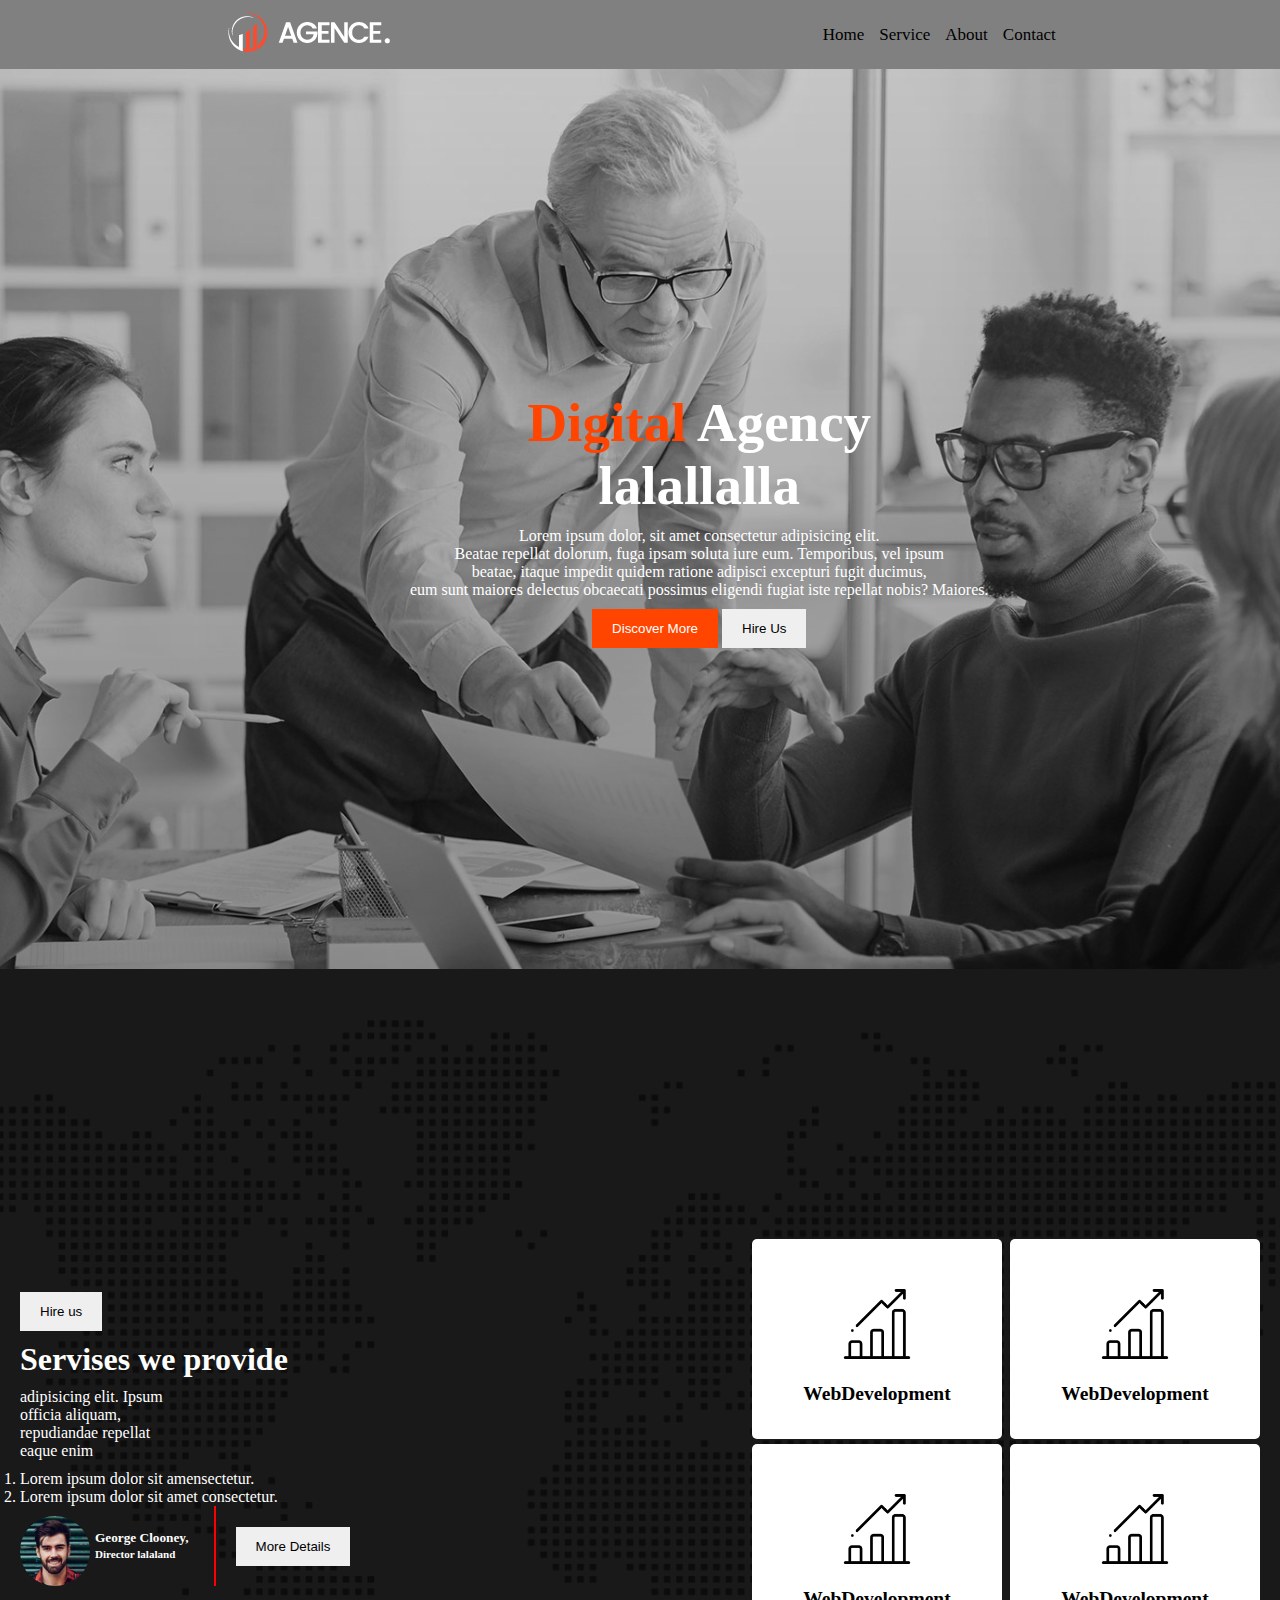
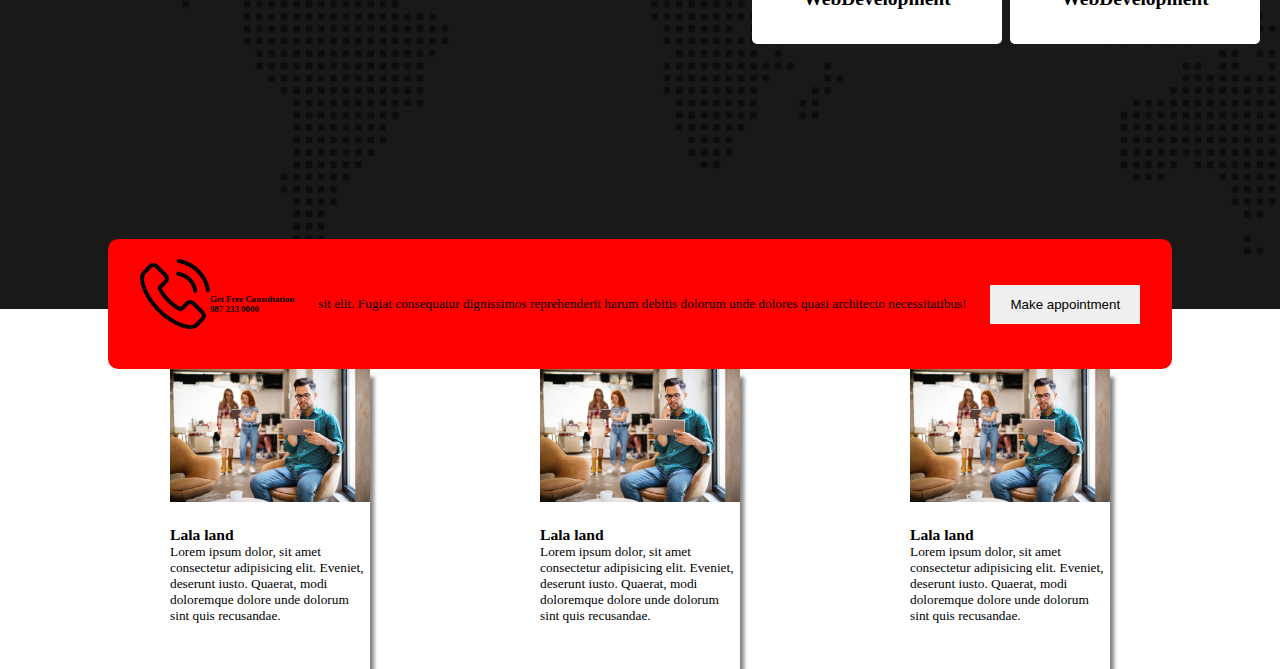
<file: index.html>
<!DOCTYPE html>
<html lang="en">
<head>
    <meta charset="UTF-8">
    <meta name="viewport" content="width=device-width, initial-scale=1.0">
    <title>Project 2</title>
    <link rel="stylesheet" href="styles/index.css">
</head>
<body> 
    <header>
        <!--Could've taken a nav-->
        <div class="nav-container">
            <div class="logo">
                <img src="./logo/logo.png" alt="">
            </div>
            <div class="menus">
                <li>Home</li>
                <li>Service</li>
                <li>About</li>
                <li>Contact</li>
            </div>
        </div>
        <!-- Starting Banner -->
        <div class="banner-container">
            <div class="b-info">
           <h1 class="title"> <span class="orange">Digital</span> Agency <br>
            lalallalla</h1>  
           <p class="para">Lorem ipsum dolor, sit amet consectetur adipisicing elit. <br>
             Beatae repellat dolorum, fuga ipsam soluta iure eum. Temporibus, vel ipsum <br>
             beatae, itaque impedit quidem ratione adipisci excepturi fugit ducimus,<br>
              eum sunt maiores delectus obcaecati possimus eligendi fugiat iste repellat nobis? Maiores.</p>          
              <button class="btn bt-orange">Discover More</button>
              <button class="btn">Hire Us</button>
              </div>
              </div>
              <!-- Tried myself however it will be in <main>
              <div class="section3-container">
                <div class="one">
                    <button class="btn-s">Service list</button>
                    <h1 class="titles"><span class="orange">Services</span> We Can Help You With</h1>
                    <p class="para">Lorem ipsum dolor sit amet consectetur adipisicing elit. ,<br>
                        Atque quidem beatae itaque neque est distinctio at labore voluptas <br>
                        nobis opt io laborum maxime, quia suscipit dicta deleniti impedit<br>
                         nemo explicabo iste cumque molestiae expedita nisi nostrum. Cul</p>
                    
                    <ol>
                        <li>Lorem ipsum dolor sit amet.</li>
                        <li>Lorem ipsum dolor sit amet.</li>
                    </ol>
                    <div class="det">
                        <div class="small">
                            <div>
                            <img class="imgs" src="/image/man-1.jpg" alt="">
                            <h3>Gorge Clooney</h3>
                            <h6>CEO, Director</h6>
                            </div>
                            <div>
                                <button>More Details</button>

                            </div>

                            
                        </div>
                    </div>

                </div>
                <div class="two">
                    <img class="pic" src="/icons/coding.png" alt="">
                    <img class="pic" src="/icons/bar-chart.png" alt="">
                    <br>
                    <img class="pic" src="/icons/startup.png" alt="">
                    <img class="pic"  src="/icons/digital-marketing.png" alt="">
                </div>
              </div> !-->
        
    </header>
    <main>
        <!-- Section 3 sir's style -->
        <section>
            <div class="service-container">
                <div class="left-container">
                    <button class="btn"> Hire us </button>
                    <h1 class="hh">Servises we provide</h1>
                    <p class="parah"> adipisicing elit. Ipsum officia aliquam, <br>
                         repudiandae repellat eaque enim<br> </p>
                    <ol>
                        <li>Lorem ipsum dolor sit amensectetur.</li>
                        <li>Lorem ipsum dolor sit amet consectetur.</li>
                    </ol>
                    <!-- Now the more details part -->
                    <div class="author-container">
                        <div class="profile-container"> 
                            <img class="auth" src="/image/author.jpg" alt="">
                            <h5>George Clooney, <br>
                                <small>Director lalaland <small> </small></h5>
                        </div>
                        <div class="button-container">
                            <button class="btn">More Details</button>
                        </div>
                    </div>
                    </div>
                <div class="right-container">
                    <!-- how the boxes are made -->
                    <div class="first-two-box">
                        <div class="box">
                        <img class="ico" src="/icons/bar-chart.png" alt="">
                        <h2>WebDevelopment</h2>
                        </div>
                        <div class="box">
                            <img class="ico" src="/icons/bar-chart.png" alt="">
                            <h2>WebDevelopment</h2>
                        </div>
                    </div>
                   <!-- For the second boxes just copy paste first div--> 
                  <div class="first-two-box">
                        <div class="box">
                        <img class="ico" src="/icons/bar-chart.png" alt="">
                        <h2>WebDevelopment</h2>
                        </div>
                        <div class="box">
                            <img class="ico" src="/icons/bar-chart.png" alt="">
                            <h2>WebDevelopment</h2>
                            </div>
                    </div>
                </div>
            </div>
               <!--Appointment bar-->
            <div class="appointment-container">
                <div class="phone">
                    <img class="ico" src="/icons/phone-call.png" alt="">
                    <h6>Get Free Consultation <br>
                    987 233 0000</h6>
                </div>
                <div class="desk">
                    <p>sit  elit. Fugiat consequatur dignissimos reprehenderit harum debitis dolorum unde dolores quasi architecto necessitatibus!</p>
                </div>
                <div class="abtn">
                    <button class="btn">Make appointment</button>
                </div>
                </div>
                <!-- Blog Part !-->
                <div class="cards">
                    <div class="card">
                        <img class="blg" src="/image/blog-1.jpg" alt="">
                        <h3>Lala land</h5>
                        <p>Lorem ipsum dolor, sit amet consectetur adipisicing elit. Eveniet, deserunt iusto. Quaerat, modi doloremque dolore unde dolorum sint quis recusandae.</p>
                    </div>   
                    <div class="card">
                        <img class="blg" src="/image/blog-1.jpg" alt="">
                        <h3>Lala land</h5>
                        <p>Lorem ipsum dolor, sit amet consectetur adipisicing elit. Eveniet, deserunt iusto. Quaerat, modi doloremque dolore unde dolorum sint quis recusandae.</p>
                    </div>
                    <div class="card">
                        <img class="blg" src="/image/blog-1.jpg" alt="">
                        <h3>Lala land</h5>
                        <p>Lorem ipsum dolor, sit amet consectetur adipisicing elit. Eveniet, deserunt iusto. Quaerat, modi doloremque dolore unde dolorum sint quis recusandae.</p>
                    </div>
            </div>
        </section>
    </main>
    <footer></footer>
    
</body>
</html>
</file>
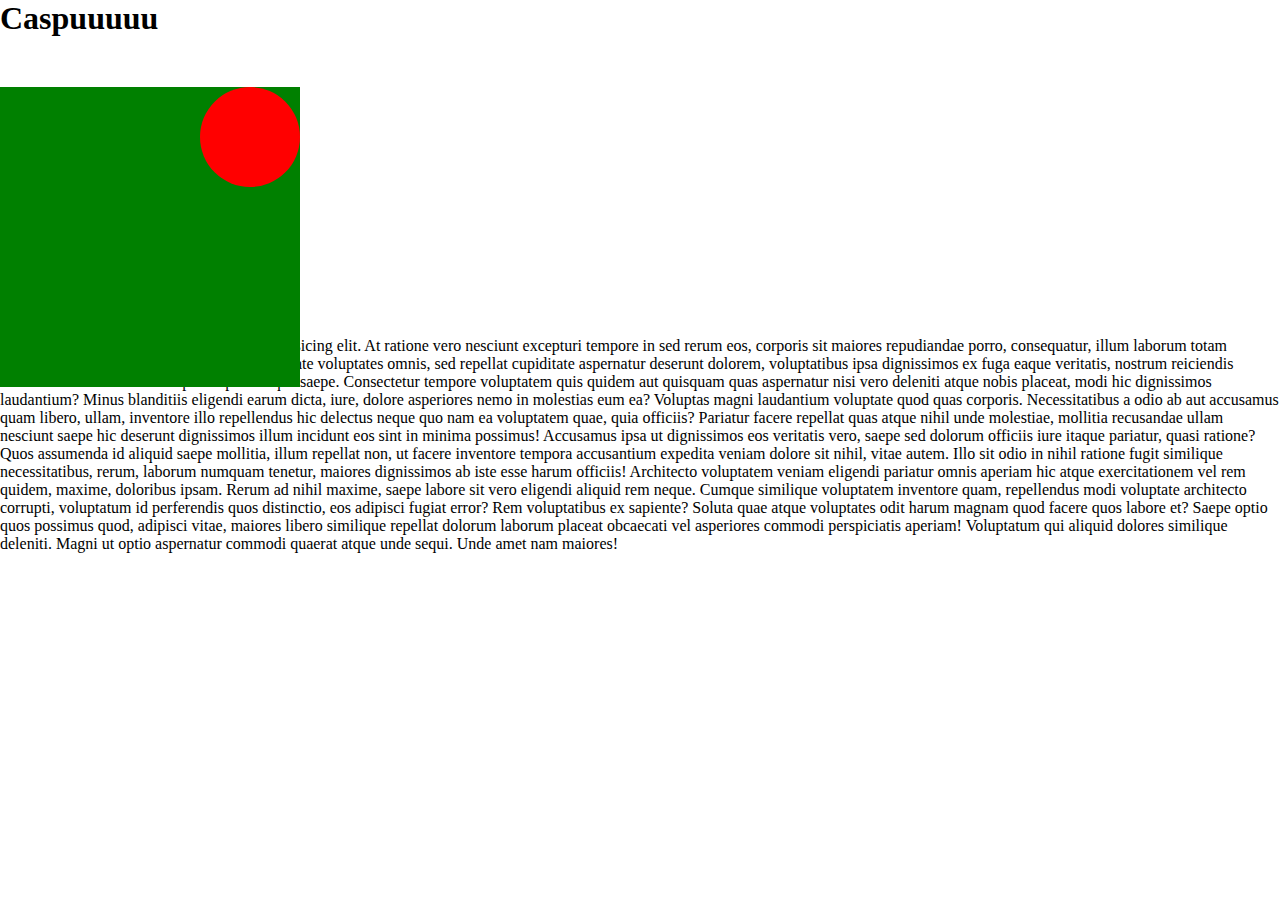
<file: concept.html>
<!DOCTYPE html>
<html lang="en">
<head>
    <meta charset="UTF-8">
    <meta name="viewport" content="width=device-width, initial-scale=1.0">
    <title> Conceptual Session Two </title>
    <link rel="stylesheet" href="styles/concept.css">
</head>
<body>
    <h1> Caspuuuuu </h1>

    <!--To understand position -->

    <div class="parent">
        <div class="red"></div>

    </div>
    <p>Lorem ipsum dolor sit amet, consectetur adipisicing elit. At ratione vero nesciunt excepturi tempore in sed rerum eos, corporis sit maiores repudiandae porro, consequatur, illum laborum totam voluptatibus asperiores nisi voluptates. Voluptate voluptates omnis, sed repellat cupiditate aspernatur deserunt dolorem, voluptatibus ipsa dignissimos ex fuga eaque veritatis, nostrum reiciendis molestias hic modi illum culpa tempore neque saepe. Consectetur tempore voluptatem quis quidem aut quisquam quas aspernatur nisi vero deleniti atque nobis placeat, modi hic dignissimos laudantium? Minus blanditiis eligendi earum dicta, iure, dolore asperiores nemo in molestias eum ea? Voluptas magni laudantium voluptate quod quas corporis. Necessitatibus a odio ab aut accusamus quam libero, ullam, inventore illo repellendus hic delectus neque quo nam ea voluptatem quae, quia officiis? Pariatur facere repellat quas atque nihil unde molestiae, mollitia recusandae ullam nesciunt saepe hic deserunt dignissimos illum incidunt eos sint in minima possimus! Accusamus ipsa ut dignissimos eos veritatis vero, saepe sed dolorum officiis iure itaque pariatur, quasi ratione? Quos assumenda id aliquid saepe mollitia, illum repellat non, ut facere inventore tempora accusantium expedita veniam dolore sit nihil, vitae autem. Illo sit odio in nihil ratione fugit similique necessitatibus, rerum, laborum numquam tenetur, maiores dignissimos ab iste esse harum officiis! Architecto voluptatem veniam eligendi pariatur omnis aperiam hic atque exercitationem vel rem quidem, maxime, doloribus ipsam. Rerum ad nihil maxime, saepe labore sit vero eligendi aliquid rem neque. Cumque similique voluptatem inventore quam, repellendus modi voluptate architecto corrupti, voluptatum id perferendis quos distinctio, eos adipisci fugiat error? Rem voluptatibus ex sapiente? Soluta quae atque voluptates odit harum magnam quod facere quos labore et? Saepe optio quos possimus quod, adipisci vitae, maiores libero similique repellat dolorum laborum placeat obcaecati vel asperiores commodi perspiciatis aperiam! Voluptatum qui aliquid dolores similique deleniti. Magni ut optio aspernatur commodi quaerat atque unde sequi. Unde amet nam maiores!</p>

    
    
</body>
</html>
</file>
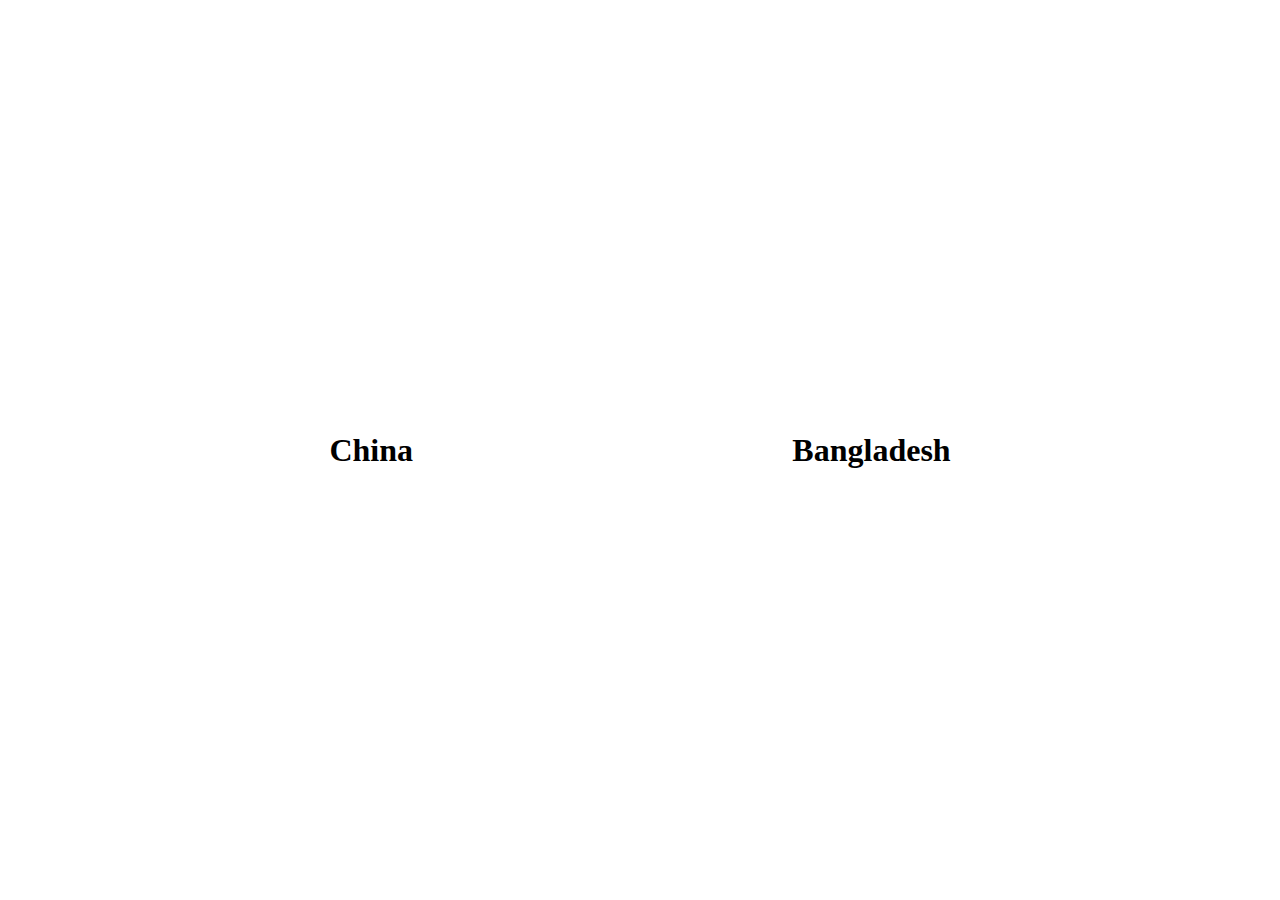
<file: flex.html>
<!DOCTYPE html>
<html lang="en">
<head>
    <meta charset="UTF-8">
    <meta name="viewport" content="width=device-width, initial-scale=1.0">
    <title>Flex</title>
    <link rel="stylesheet" href="styles/flex.css">
    
</head>
<body>
    <!--Flex-->
    <div class="banner-container">
        <h1> Bangladesh </h1>
        <h1> China </h1>

    </div>
    
</body>
</html>
</file>
<file: styles/index.css>
*{
    margin: 0px;
    padding: 0px;
}

.nav-container{
    display: flex;
    justify-content: space-around;
    align-items: center;
    background-color: gray;
    padding: 10px;
}
.menus{
    list-style: none;
    display: flex;
    gap:15px;
    font-size: 17px;
}

/* Banner-Container Style */

.banner-container{
    height:100vh;
    background-image: url("/image/background.jpg"),linear-gradient(rgba(0,0,0,0.2), rgba(0,0,0,0.4));
    background-blend-mode: overlay;
    background-position: center;   
    background-repeat: no-repeat;
    background-size: cover;
    text-align: center;
    display:flex;
    align-items: center;
} 

.b-info{
    margin-left: 400px;
}

.title{
    color:white;
    font-size: 55px;
    font-weight: bold;

}
.orange{
    color: orangered;
}

.para{
    color: white;
    padding:10px;
}

.btn{
    padding: 12px 20px;
    border:none;
}
.bt-orange{
    color: white;
    background-color: orangered;
}
/* Section 3 style tried myself

.pic{
    height: 100px;
    width:120px;
    border: white;
}
.imgs{
    width:50px;
    height:50px;
    border: white ;
}
.section3-container{
    display: flex;
    padding: 20px 20px;
    justify-content: space-around;
    background-color: black;
}

.small{
    display: flex;
    align-items: center;
    justify-content: space-around;
}

.btn-s{
    padding: 10px 20px;
    border-radius: 20px;
    border: none;
    color: grey;
    background-color: white;
    margin-bottom: 10px;
}
.titles{
    color: white;
}
ol{
    color:white;
    margin-bottom: 25px;
    margin-top: 15px;
}
.small{
    color:white;

} */

/*section 3 style sirs way */

.service-container{
    height:100vh;
    background-image: url("/image/footer-bg.png"),linear-gradient(rgba(0,0,0,0.9), rgba(0,0,0,0.9));
    background-blend-mode: overlay;
    background-position: center;   
    background-repeat: no-repeat;
    background-size: cover;
    color:white;
    display: flex;
    align-items: center;
    justify-content: space-between;
    padding: 20px;
}

.ico{
    width: 70px;
    margin-bottom: 20px;
}
.box{
    width: 150px;
    height: 100px;
    padding: 50px;
    background-color: white;
    color: black;
    text-align: center;
    border-radius: 5px;
    font-size: small;
}

.first-two-box{
    display: flex;
    gap: 8px;
    margin-top:5px;
}

.parah{
    width:50%;
    margin-top: 10px;
    margin-bottom: 10px;
}

/* more details part styling */

.auth{
    width: 70px;
    height: 70px;
    border-radius: 35px;
    margin-top: 10px;
}

.author-container{
    display: flex;
    gap:20px;
    align-items: center;
}

.profile-container{
    display: flex;
    align-items: center;
    gap: 5px;
    border-right: 2px solid red;
    padding-right: 20px;
}
.hh{
    margin-bottom: 10px;
    margin-top: 10px;
}

/* Make appointment part */

.phone{
    display: flex;
    align-items:center
}

.appointment-container{
    display: flex;
    justify-content: space-around;
    align-items: center;
    width: 80%;
    margin:auto;
    background-color: red;
    padding: 20px;
    border-radius: 10px;
    margin-top: -70px;
}

.card{
    width: 200px;
    height: 300px;
    background-color: white;
    box-shadow: 4px 8px 4px grey;
}

.blg{
    width:100%;
    margin-bottom: 20px;
}

.cards{
    display: flex;
    justify-content: space-evenly;
    align-items: center;
}
</file>
<file: styles/concept.css>
*{
    margin: 0px;
    padding: 0px;
}

.parent{
    width: 300px;
    height: 300px;
    background-color: green;
    position: relative;
    top: 50px;  
}
.red{
    width: 100px;
    height: 100px;
    border-radius: 50px;
    background-color: red;
    position: absolute;
    right: 0px;
}
</file>
<file: styles/flex.css>
*{
    margin: 0px;
    padding: 0px;
}

.banner-container{
    display:flex;
    justify-content: space-evenly;
    gap: 50px;
    height: 100vh;
    align-items:center;
    flex-direction: row-reverse;

}
</file>
